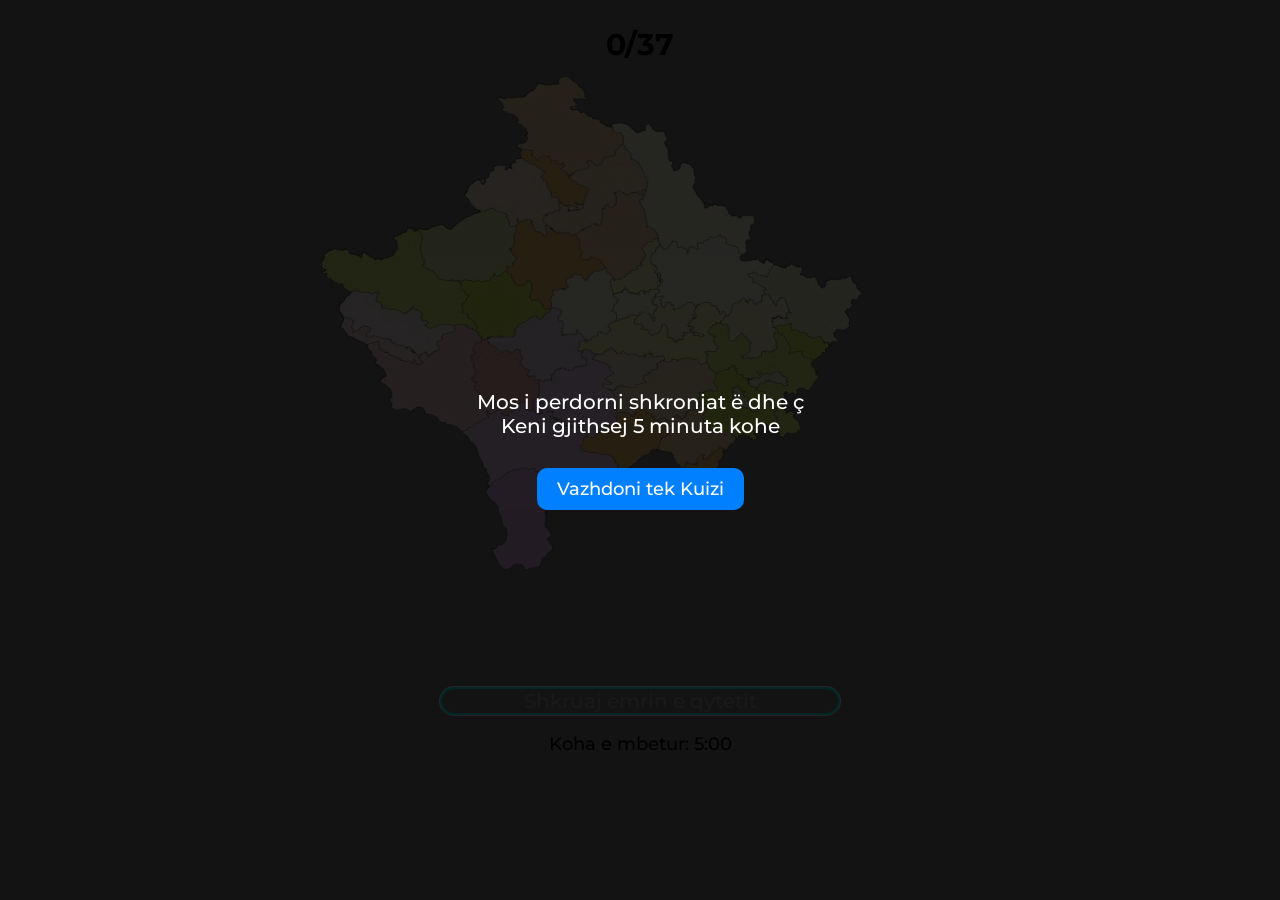
<file: index.html>
<!DOCTYPE html>
<html lang="sq">

<head>
  <meta charset="UTF-8" />
  <meta name="viewport" content="width=device-width, initial-scale=1.0" />
  <title>Gjej Qytetet e Kosovës</title>
  <link rel="stylesheet" type="text/css" href="guesscities.css" />
</head>

<body>
  <div id="dialog-box">
    <div class="center-content">
      <p>
        Mos i perdorni shkronjat ë dhe ç<br>
        Keni gjithsej 5 minuta kohe
      </p>
      <button id="continue-btn">Vazhdoni tek Kuizi</button>
    </div>
  </div>

  <div class="page-wrapper">
    <div id="counter">0/37</div>

    <div id="canvas-container">
      <canvas id="myCanvas"></canvas>
    </div>

    <input
      type="text"
      id="city-input"
      autocomplete="off"
      placeholder="Shkruaj emrin e qytetit"
      autofocus
    />

    <div id="clock"></div>

    <div class="alert-box" id="alert-box">
      <p>Koha mbaroi!</p>
      <div id="city-list"></div>
      <button id="play-again-btn">Luaj perseri</button>
    </div>
  </div>

  <script src="guesscities.js"></script>
</body>

</html>
</file>
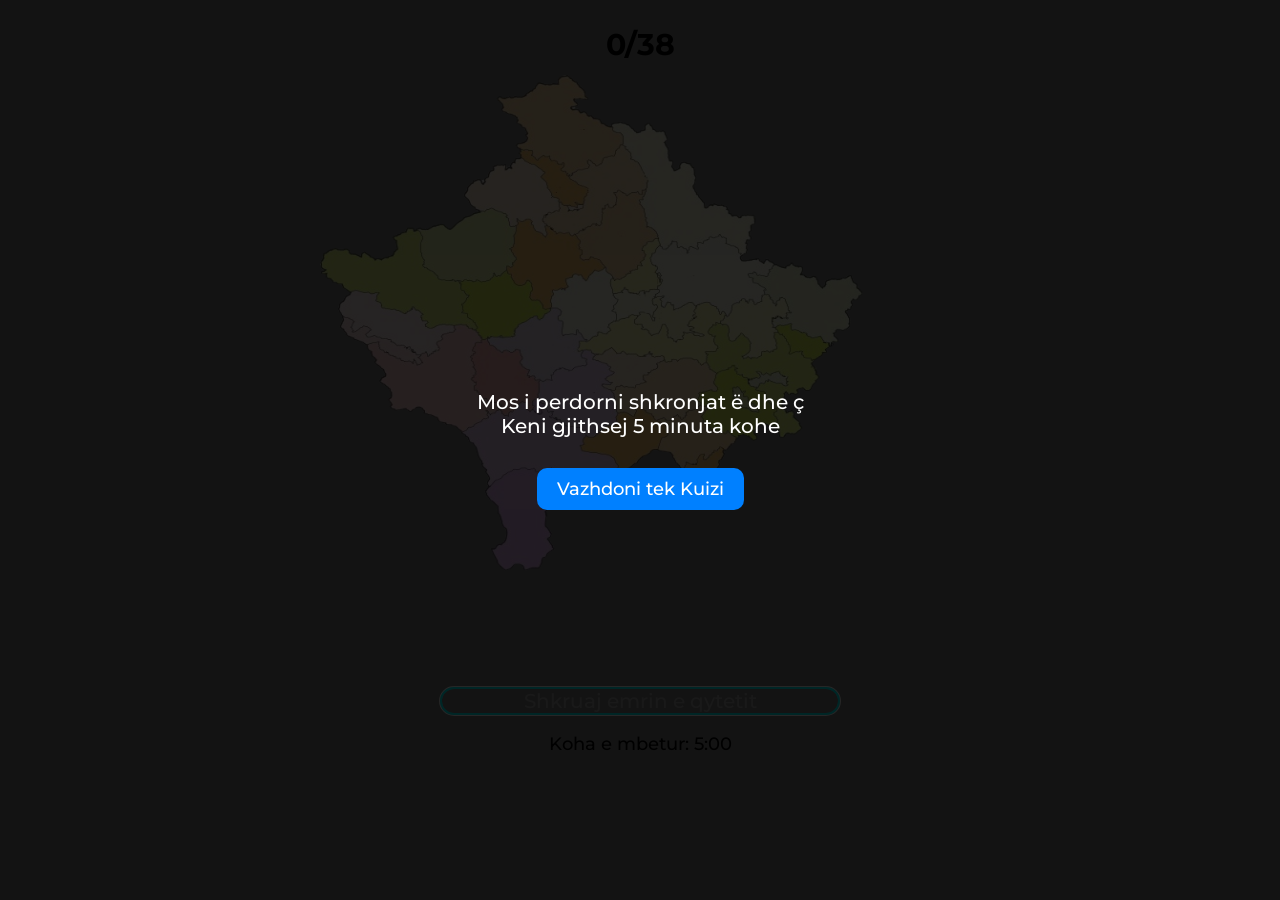
<file: guesscities.html>
<!DOCTYPE html>
<html lang="sq">

<head>
  <meta charset="UTF-8" />
  <meta name="viewport" content="width=device-width, initial-scale=1.0" />
  <title>Gjej Qytetet e Kosovës</title>
  <link rel="stylesheet" type="text/css" href="guesscities.css" />
</head>

<body>
  <div id="dialog-box">
    <div class="center-content">
      <p>
        Mos i perdorni shkronjat ë dhe ç<br>
        Keni gjithsej 5 minuta kohe
      </p>
      <button id="continue-btn">Vazhdoni tek Kuizi</button>
    </div>
  </div>

  <div class="page-wrapper">
    <div id="counter">0/38</div>

    <div id="canvas-container">
      <canvas id="myCanvas"></canvas>
    </div>

    <input
      type="text"
      id="city-input"
      autocomplete="off"
      placeholder="Shkruaj emrin e qytetit"
      autofocus
    />

    <div id="clock"></div>

    <div class="alert-box" id="alert-box">
      <p>Koha mbaroi!</p>
      <div id="city-list"></div>
      <button id="play-again-btn">Luaj perseri</button>
    </div>
  </div>

  <script src="guesscities.js"></script>
</body>

</html>
</file>
<file: guesscities.css>
@import url("https://fonts.googleapis.com/css2?family=Montserrat:wght@400;500;700&display=swap");

* {
  font-family: "Montserrat", sans-serif;
  font-weight: 500;
  box-sizing: border-box;
}

body {
  overflow-x: hidden;
  background-color: grey;
  margin: 0;
  padding: 0;
}

.page-wrapper {
  display: flex;
  flex-direction: column;
  justify-content: center;
  align-items: center;
  margin: 0 auto;
  padding: 10px;
  width: 100%;
}

/* Canvas container — constrains and centers the canvas */
#canvas-container {
  position: relative;
  width: 100%;
  max-width: 800px;
  margin: 0 auto;    /* centers it */
  left: 80px;        /* nudge right — adjust this number */
}

#myCanvas {
  display: block;
  width: 100%;        /* fills the container */
  height: auto;       /* keeps aspect ratio */
  background-image: url("./a.png");
  background-repeat: no-repeat;
  background-size: 100% 100%;  /* scales with canvas element */
}

/* Alert overlay */
.alert-box {
  display: none;
  position: fixed;
  top: 0;
  left: 0;
  right: 0;
  bottom: 0;
  background-color: rgba(0, 0, 0, 0.85);
  color: white;
  padding: 20px;
  text-align: center;
  z-index: 999;
  flex-direction: column;
  justify-content: center;
  align-items: center;
}

.alert-box.visible {
  display: flex;
}

.alert-box p {
  font-size: clamp(20px, 5vw, 35px);
  margin: 0 0 20px 0;
  top: 0;
}

/* Missed cities list inside alert */
#city-list {
  max-height: 40vh;
  overflow-y: auto;
  margin-bottom: 20px;
  columns: 2;
  column-gap: 30px;
  text-align: left;
  width: 100%;
  max-width: 500px;
}

#city-list p {
  font-size: clamp(12px, 2.5vw, 16px);
  margin: 4px 0;
  top: 0;
  break-inside: avoid;
}

button {
  background-color: #0080ff;
  color: white;
  padding: 10px 20px;
  border-radius: 10px;
  border: none;
  font-size: clamp(14px, 3vw, 18px);
  cursor: pointer;
  position: relative;
  top: 0;
}

button:hover {
  background-color: #0060bf;
}

#counter {
  clear: both;
  text-align: center;
  font-weight: bold;
  margin-top: 16px;
  margin-bottom: 12px;
  font-size: clamp(20px, 5vw, 30px);
}

#clock {
  margin-top: 1em;
  font-size: clamp(14px, 3vw, 18px);
}

input#city-input {
  background-color: transparent;
  border: 2px solid aqua;
  height: 10px;
  color: aqua;
  font-size: clamp(14px, 3vw, 20px);
  padding: 12px 20px;
  border-radius: 9999em;
  transition: box-shadow 0.3s;
  outline-color: aqua;
  box-shadow: 0px 0px 0px transparent;
  text-align: center;
  width: 90%;
  max-width: 400px;
  margin-top: 12px;
}

input#city-input:hover,
input#city-input:active {
  box-shadow: 0px 0px 40px aqua;
}

::placeholder {
  color: darkgray;
}

/* Dialog (intro screen) */
#dialog-box {
  display: flex;
  align-items: center;
  justify-content: center;
  position: fixed;
  top: 0;
  left: 0;
  right: 0;
  bottom: 0;
  background-color: rgba(0, 0, 0, 0.85);
  color: white;
  z-index: 999;
}

#dialog-box p {
  margin: 0 0 20px 0;
  font-size: clamp(14px, 3vw, 20px);
  top: 0;
}

.center-content {
  text-align: center;
  padding: 20px;
  max-width: 90%;
}

#continue-btn {
  background-color: #0080ff;
  color: white;
  padding: 10px 20px;
  border-radius: 10px;
  border: none;
  font-size: clamp(14px, 3vw, 18px);
  cursor: pointer;
  pointer-events: auto;
  margin-top: 10px;
  top: 0;
}

#continue-btn:hover {
  background-color: #0060bf;
}

button#play-again-btn {
  background-color: rgba(0, 128, 255, 0.5);
  color: white;
  padding: 10px 20px;
  border-radius: 10px;
  border: none;
  font-size: clamp(14px, 3vw, 18px);
  cursor: pointer;
  top: 0;
}

button#play-again-btn:hover {
  background-color: rgba(0, 128, 255, 0.8);
}

/* Win message overlay */
.message-box {
  display: flex;
  justify-content: center;
  align-items: center;
  position: fixed;
  top: 50%;
  left: 50%;
  transform: translate(-50%, -50%);
  z-index: 1000;
}

.message-text-container {
  background-color: white;
  padding: 30px 40px;
  border-radius: 12px;
  text-align: center;
}

.message-text-container p {
  color: black;
  font-weight: bold;
  margin-bottom: 10px;
  font-size: clamp(16px, 4vw, 24px);
  top: 0;
}

.message-text-container button {
  background-color: blue;
  border: none;
  color: white;
  padding: 10px 20px;
  border-radius: 5px;
  cursor: pointer;
  display: block;
  margin: 10px auto 0;
}

.message-text-container button:hover {
  background-color: rgba(0, 0, 255, 0.8);
}
</file>
